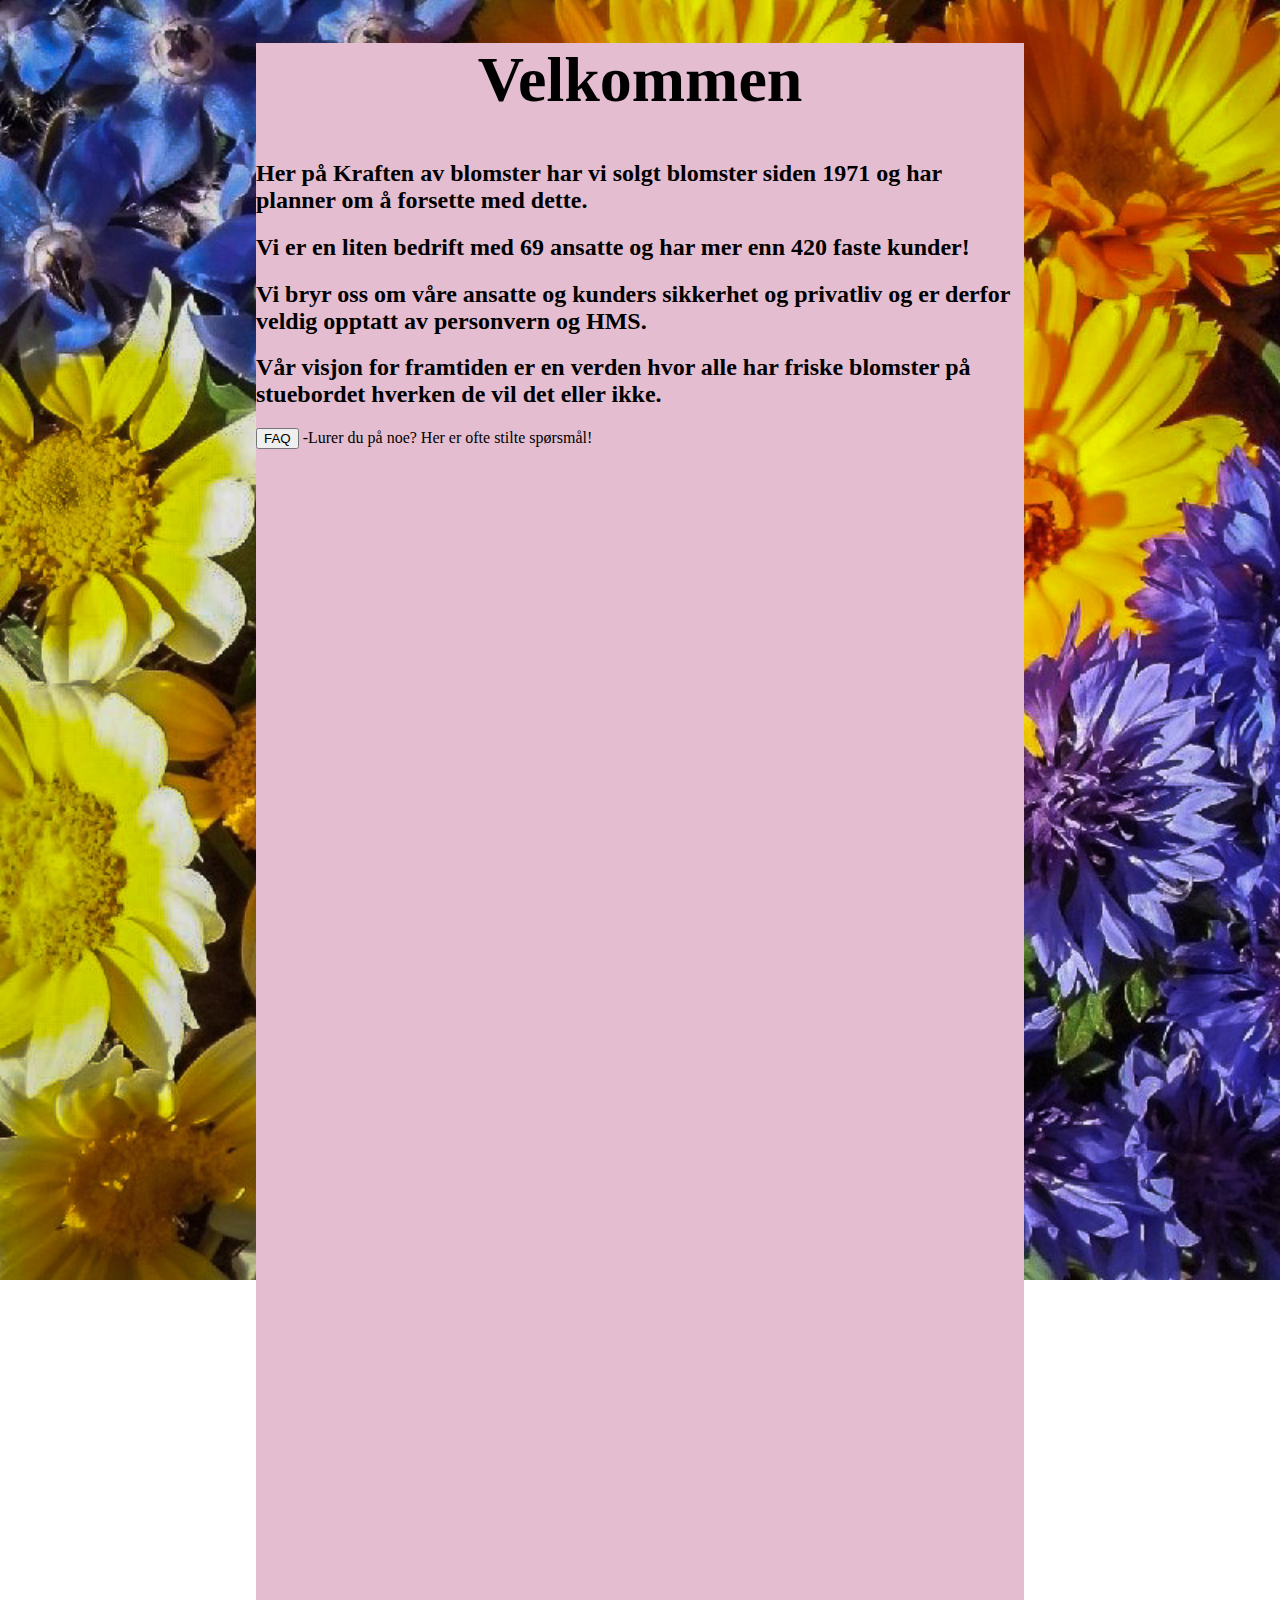
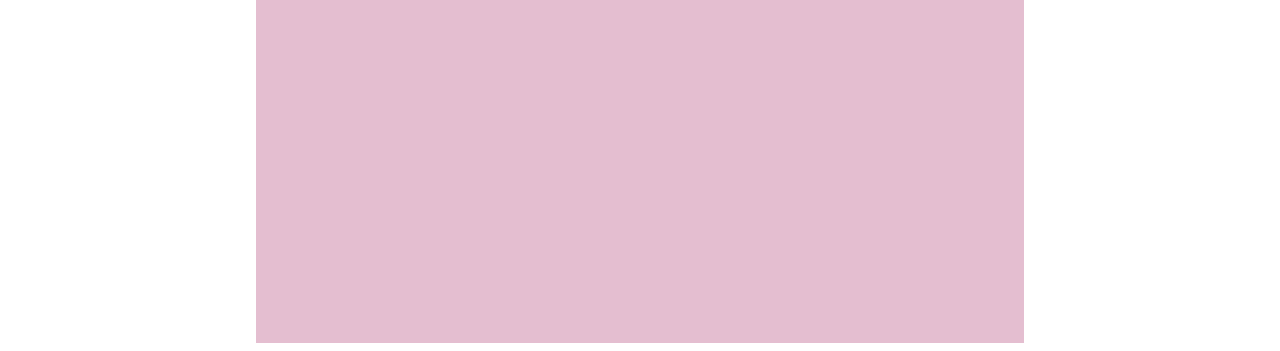
<file: index.html>
<!DOCTYPE html>
<html lang="en">
<head>
    <meta charset="UTF-8">
    <meta http-equiv="X-UA-Compatible" content="IE=edge">
    <meta name="viewport" content="width=device-width, initial-scale=1.0">
    <title>Velkommen - Kraften av blomster</title>
    <link rel="stylesheet" href="style.css">
</head>
<body>
    
<div class="box1"><h1>Velkommen</h1>
    <h2>Her på Kraften av blomster har vi solgt blomster siden 1971 og har planner om å forsette med dette.</h2>
    <h2>Vi er en liten bedrift med 69 ansatte og har mer enn 420 faste kunder!</h2>
    <h2>Vi bryr oss om våre ansatte og kunders sikkerhet og privatliv og er derfor veldig opptatt av personvern og HMS.</h2>
    <h2>Vår visjon for framtiden er en verden hvor alle har friske blomster på stuebordet hverken de vil det eller ikke.</h2>
    <p><button onclick="location.href='FAQ.html'" class="knapp">FAQ</button> -Lurer du på noe? Her er ofte stilte spørsmål!</p>

</div> 
</body>
</html>
</file>
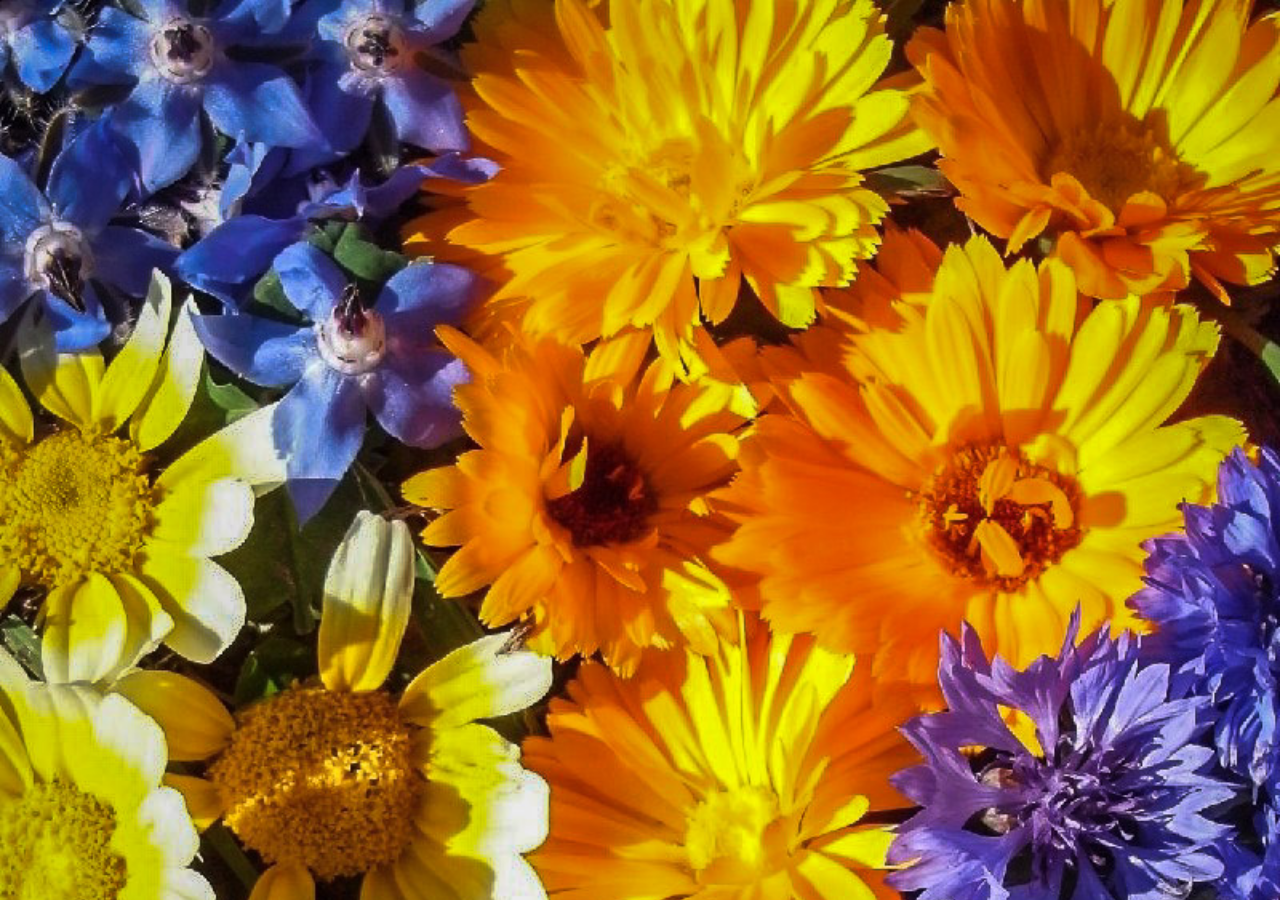
<file: FAQ.html>
<!DOCTYPE html>
<html lang="en">
<head>
    <meta charset="UTF-8">
    <meta http-equiv="X-UA-Compatible" content="IE=edge">
    <meta name="viewport" content="width=device-width, initial-scale=1.0">
    <title>FAQ - Kraften av blomser</title>
    <link rel="stylesheet" href="FAQ.css">
</head>
<body>
    
</body>
</html>
</file>
<file: style.css>
/*CSS for index.html*/
.box1{
    margin: auto;
    width: 60vw;
    height: 1900px;
    background-color: rgb(228, 190, 208);
    
}
body {
    background-image: url('blomster.jpg');
    background-repeat: no-repeat;
    background-attachment: fixed;
    background-size: cover;
  }
  h1{
      text-align: center;
      font-size: 5vw;
    
  }
</file>
<file: FAQ.css>
/*CSS for FAQ.html*/
.box1{
    margin: auto;
    width: 60vw;
    height: 1900px;
    background-color: rgb(228, 190, 208);
    
}
body {
    background-image: url('blomster.jpg');
    background-repeat: no-repeat;
    background-attachment: fixed;
    background-size: cover;
  }
  h1{
      text-align: center;
      font-size: 5vw;
  }
  .knapp{
     
      width: 8vw;
      height: 3vw;
      background-color: rgb(192, 195, 0);
      border: none;
  }
  .knapp:hover{
     
    width: 8.2vw;
    height: 3.1vw;
    background-color: rgb(211, 214, 1);
    border: none;
}
p{
    margin-left: 5vw;
}
h2{
    margin-left: 5vw;
    margin-top: 0px;
    margin-bottom: 0px;
    margin-right: 4vw;
}
</file>
